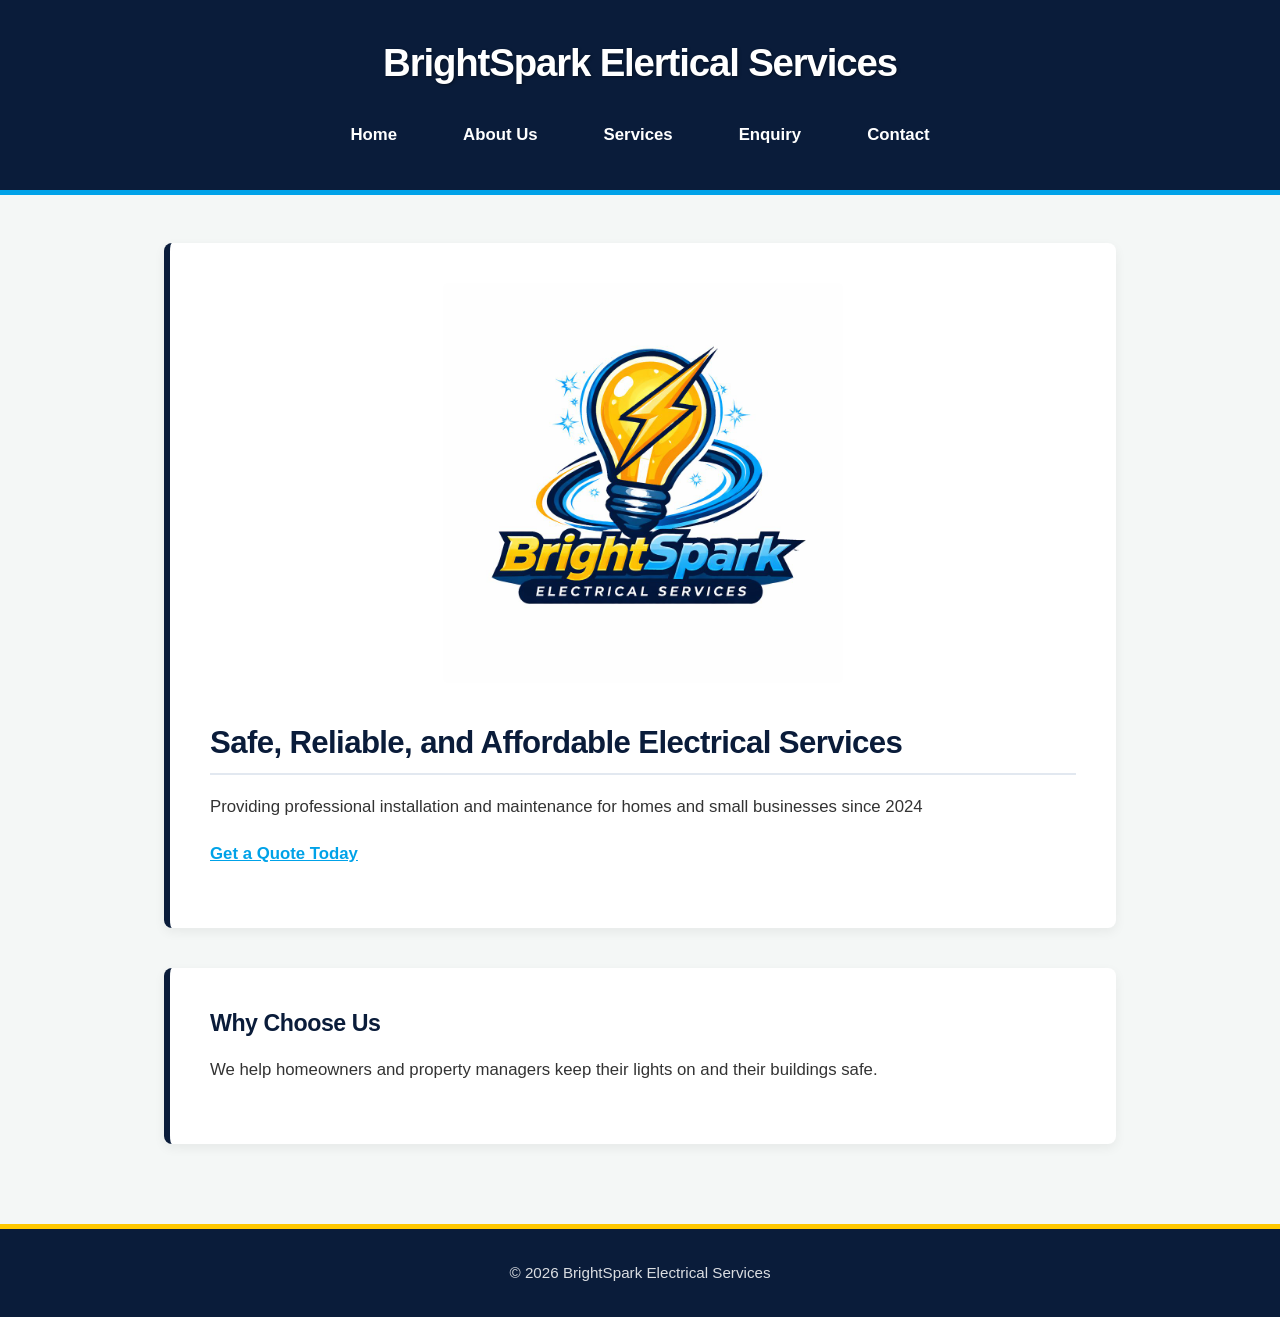
<file: BrightSpark_Website/HTML/index.html>
<!DOCTYPE html>
<html lang="en">
<head>
    <meta charset="UTF-8">
    <title>Electrician in Cape Town | BrightSpark Electrical Services</title>
    <meta name="description" content="BrightSpark Electrical Services provides safe, reliable, and affordable residential and commercial electrical installations, repairs, and maintenance in Kuilsriver and Cape Town.">
    <meta name="keywords" content="electrician Cape Town, electrical services Kuilsriver, residential electrician, commercial electrician, BrightSpark">
    <meta name="viewport" content="width=device-width, initial-scale=1.0">
    <link rel="stylesheet" href="../CSS/style.css">
     
</head>
<body>
    <header>
        <h1>BrightSpark Elertical Services</h1>
        <nav>
            <a href="index.html">Home</a>
            <a href="about.html">About Us</a>
            <a href="services.html">Services</a>
            <a href="enquiry.html">Enquiry</a>
            <a href="contact.html">Contact</a>
        </nav>
    </header>
    <main>
        <section>
        <img src="IMAGES/brightspark-electrical-logo.jpg" alt="BrightSpark Elertical Services logo" class="logo-large">

        <h2>Safe, Reliable, and Affordable Electrical Services</h2>

        <p>Providing professional installation and maintenance for homes and small businesses since 2024 </p>
        <p>
            <a href="enquiry.html"><strong>Get a Quote Today</strong></a>
        </p>
        </section> 
        <section>
            <h3>Why Choose Us</h3>
            <p>We help homeowners and property managers keep their lights on and their buildings safe.</p>
        </section>
    </main> 

    <footer>
        <p>&copy; 2026 BrightSpark Electrical Services</p>
    </footer>
  <script src="../js/script.js"></script>  
</body>
</html>
</file>
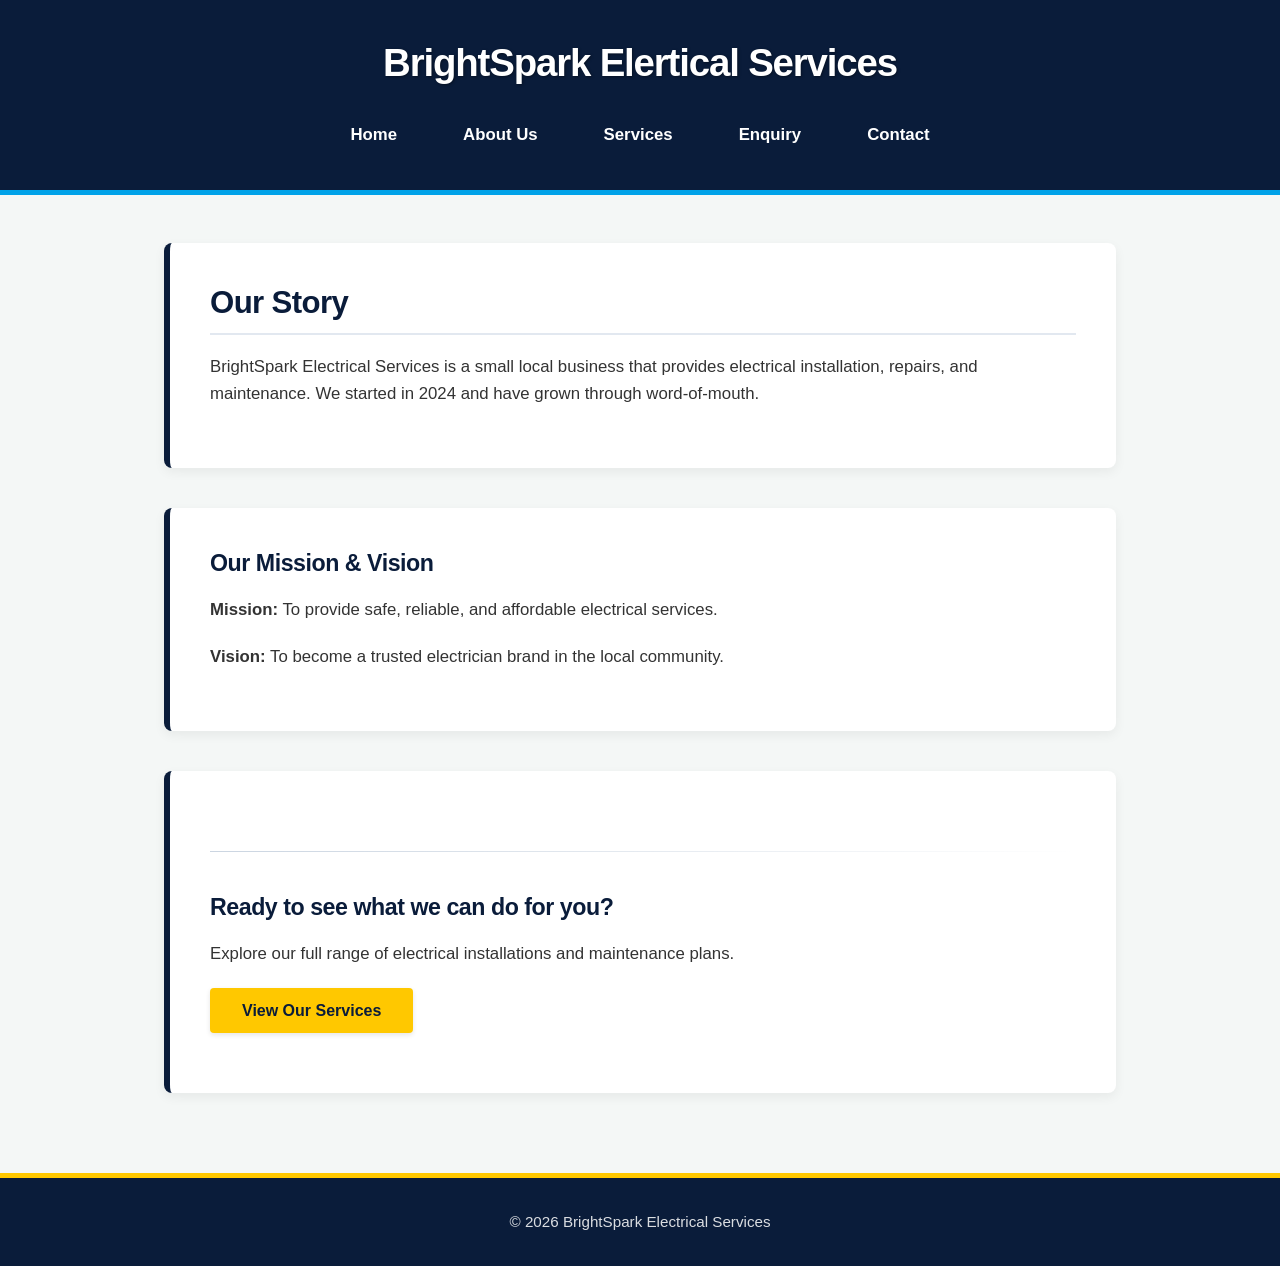
<file: BrightSpark_Website/HTML/about.html>
<!DOCTYPE html>
<html lang="en">
<head>
    <meta charset="UTF-8">
    <meta name="viewport" content="width=device-width, initial-scale=1.0">
    <meta name="description" content="Learn about BrightSpark Electrical Services, a trusted local electrician in Kuilsriver, Cape Town, providing safe and affordable electrical work since 2024.">
    <meta name="keywords" content="about BrightSpark, local electrician, Kuilsriver electrician, Cape Town electrical services">
    <title><title>About Us | BrightSpark Electrical Services</title></title>
     <link rel="stylesheet" href="../CSS/style.css">

</head>
<body> 
    <header>
        <h1>BrightSpark Elertical Services</h1>
        <nav>
            <a href="index.html">Home</a>
            <a href="about.html">About Us</a>
            <a href="services.html">Services</a>
            <a href="enquiry.html">Enquiry</a>
            <a href="contact.html">Contact</a>
        </nav>
    </header>

    <main>
         <section>
<h2>Our Story</h2>
<p>BrightSpark Electrical Services is a small local business that provides electrical installation, repairs, and maintenance. We started in 2024 and have grown through word-of-mouth.</p>
</section>

<section>
<h3>Our Mission & Vision</h3>
<p><strong>Mission:</strong> To provide safe, reliable, and affordable electrical services.</p>
<p><strong>Vision:</strong> To become a trusted electrician brand in the local community.</p>
</section>

<section>
<hr>
<h3>Ready to see what we can do for you?</h3>
<p>Explore our full range of electrical installations and maintenance plans.</p>
<p>
<a href="services.html">
<button type="button">View Our Services</button>
</a>
</p>
</section>
    </main> 

    <footer>
        <p>&copy; 2026 BrightSpark Electrical Services</p>
    </footer>
    <script src="../js/script.js"></script>
</body>
</html>
</file>
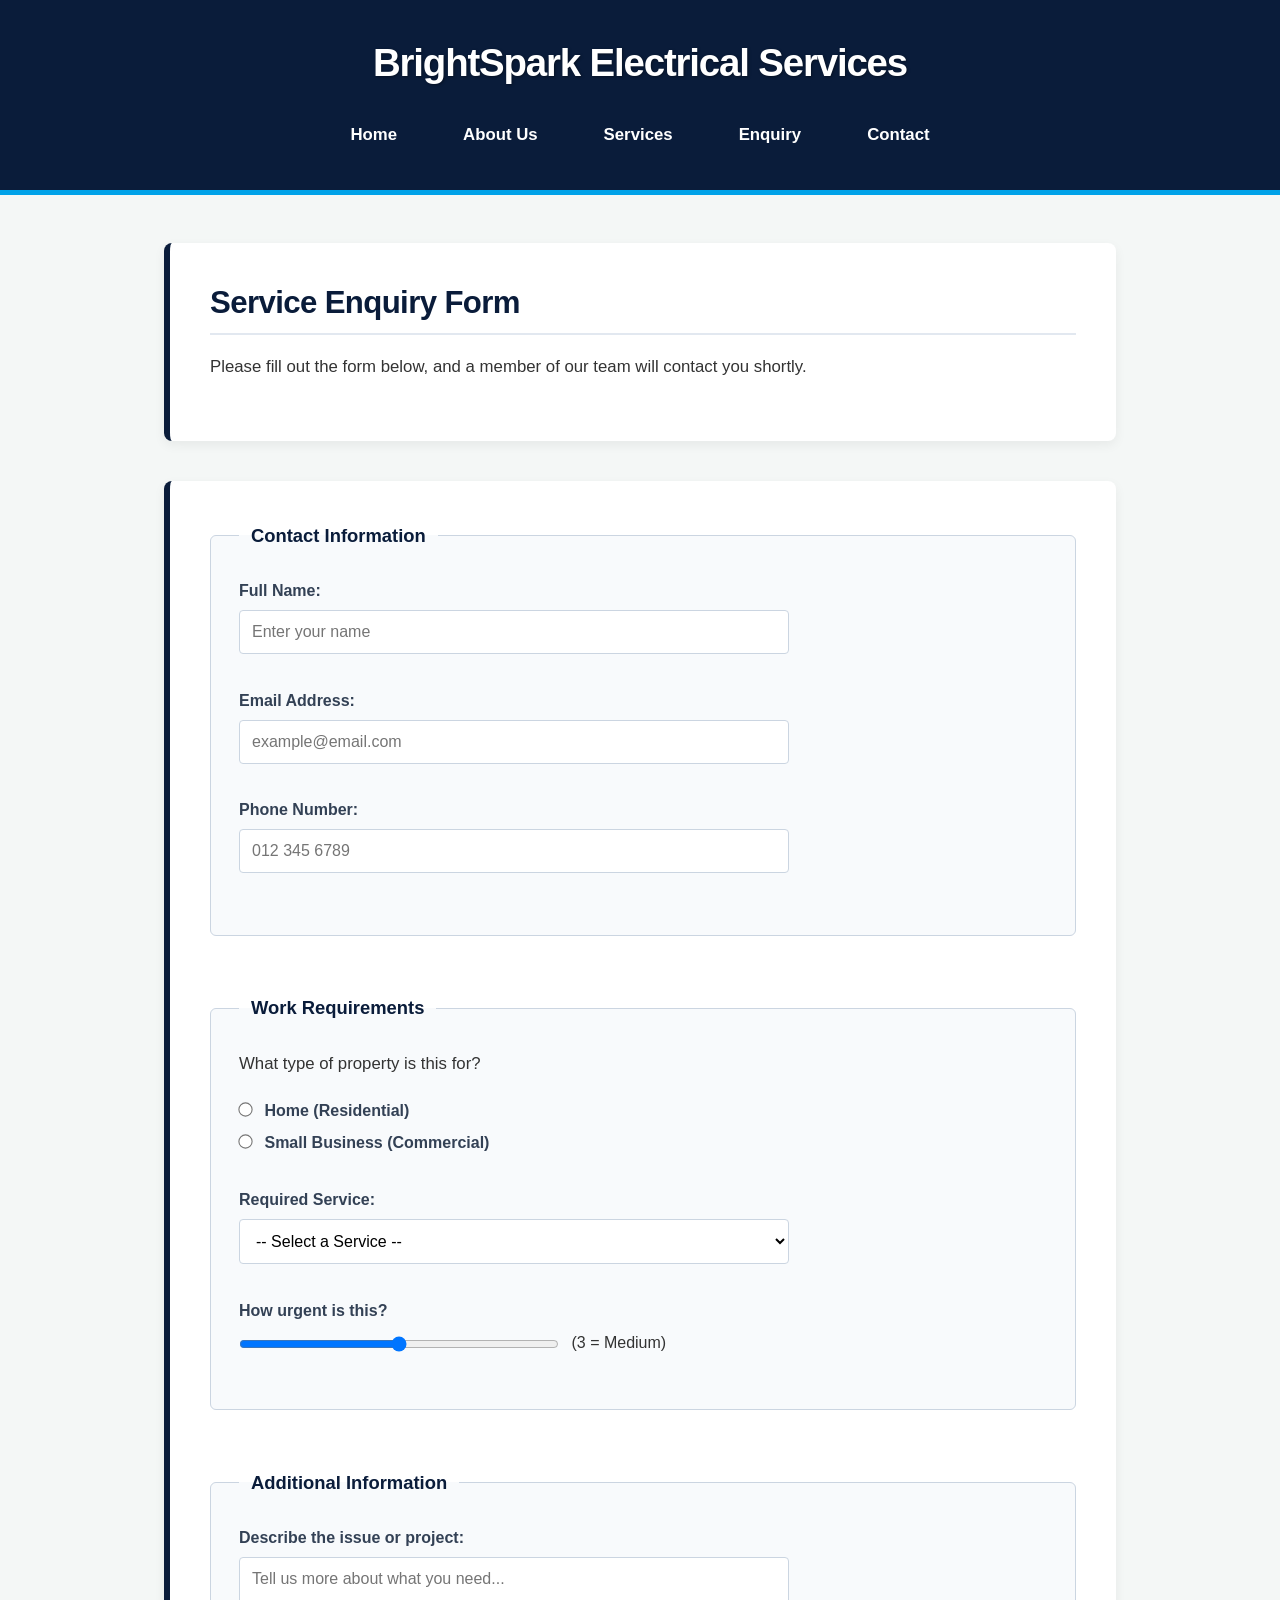
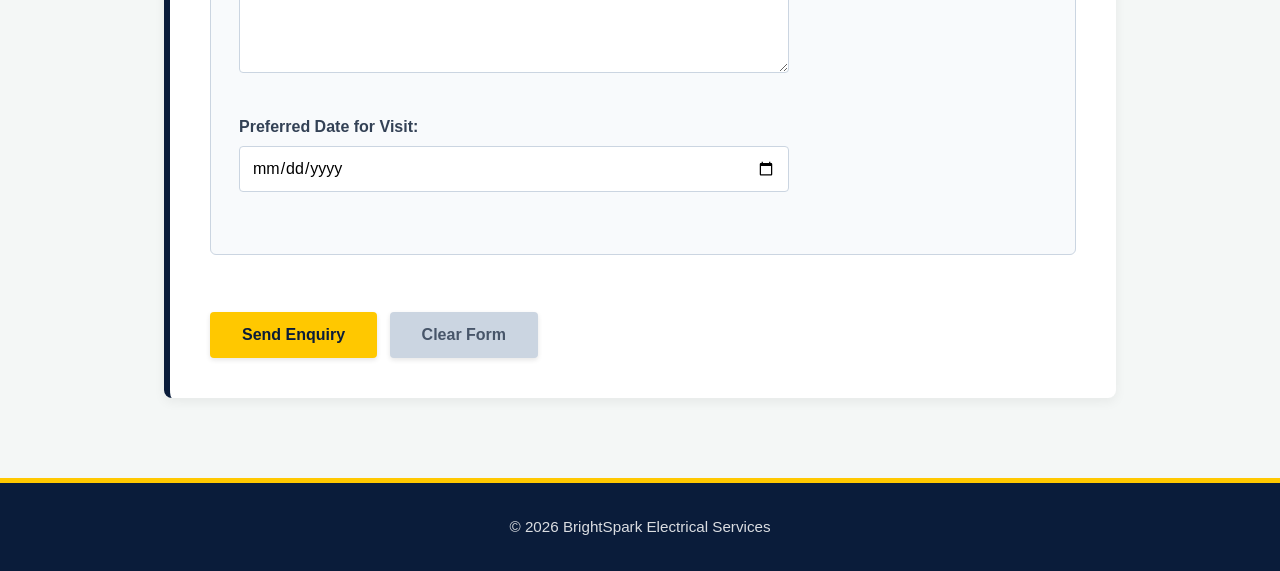
<file: BrightSpark_Website/HTML/enquiry.html>
<!DOCTYPE html>
<html lang="en">
<head>
    <meta charset="UTF-8">
    <meta name="viewport" content="width=device-width, initial-scale=1.0">
    <title>Enquiry | BrightSpark Electrical Services</title>
    <meta name="description" content="Submit a service enquiry to BrightSpark Electrical Services. Get a quote for electrical installations, repairs, and maintenance in Cape Town.">
    <meta name="keywords" content="electrical enquiry, get a quote, electrician Cape Town, BrightSpark enquiry">
    <link rel="stylesheet" href="../CSS/style.css"> 
</head>
<body>
    <header>
        <h1>BrightSpark Electrical Services</h1>
        <nav>
            <a href="index.html">Home</a>
            <a href="about.html">About Us</a>
            <a href="services.html">Services</a>
            <a href="enquiry.html">Enquiry</a>
            <a href="contact.html">Contact</a>
        </nav>
    </header> 

    <main>
        <section>
            <h2>Service Enquiry Form</h2>
            <p>Please fill out the form below, and a member of our team will contact you shortly.</p>
        </section>

        <section>
            <div id="enquiry-response" style="display: none;"></div>

            <form id="enquiryForm" action="https://formspree.io/f/mjgqwoyd" method="POST" novalidate>
                <fieldset>
                    <legend>Contact Information</legend>
                    <label for="fname">Full Name:</label><br>
                    <input type="text" id="fname" name="name" placeholder="Enter your name"><br>
                    <span id="fname-error" class="error-message"></span><br>

                    <label for="u-email">Email Address:</label><br>
                    <input type="email" id="u-email" name="email" placeholder="example@email.com"><br>
                    <span id="email-error" class="error-message"></span><br>

                    <label for="u-phone">Phone Number:</label><br>
                    <input type="tel" id="u-phone" name="phone" placeholder="012 345 6789"><br>
                    <span id="phone-error" class="error-message"></span><br>
                </fieldset>

                <br>

                <fieldset>
                    <legend>Work Requirements</legend>
                    <p>What type of property is this for?</p>
                    <input type="radio" id="res" name="property-type" value="Residential">
                    <label for="res">Home (Residential)</label><br>
                    <input type="radio" id="comm" name="property-type" value="Commercial">
                    <label for="comm">Small Business (Commercial)</label><br>
                    <span id="prop-error" class="error-message"></span><br>

                    <label for="service-list">Required Service:</label><br>
                    <select id="service-list" name="service">
                        <option value="">-- Select a Service --</option>
                        <option value="Electrical Installation">Electrical Installation</option>
                        <option value="Electrical Repair">Electrical Repair</option>
                        <option value="Electrical Maintenance">Electrical Maintenance</option>
                    </select><br>
                    <span id="service-error" class="error-message"></span><br>

                    <label for="urgency">How urgent is this?</label><br>
                    <input type="range" id="urgency" name="urgency" min="1" max="5" value="3">
                    <span id="urgency-val">(3 = Medium)</span><br><br>
                </fieldset>

                <br>

                <fieldset>
                    <legend>Additional Information</legend>
                    <label for="details">Describe the issue or project:</label><br>
                    <textarea id="details" name="details" rows="5" cols="40" placeholder="Tell us more about what you need..."></textarea><br>
                    <span id="details-error" class="error-message"></span><br>

                    <label for="pref-date">Preferred Date for Visit:</label><br>
                    <input type="date" id="pref-date" name="preferred-date"><br>
                    <span id="date-error" class="error-message"></span><br>
                </fieldset>

                <br>
                <button type="submit">Send Enquiry</button>
                <button type="reset" id="enquiryReset">Clear Form</button>
            </form>
        </section>
    </main> 

    <footer>
        <p>&copy; 2026 BrightSpark Electrical Services</p>
    </footer>

    <script src="../js/script.js"></script>
</body>
</html>
</file>
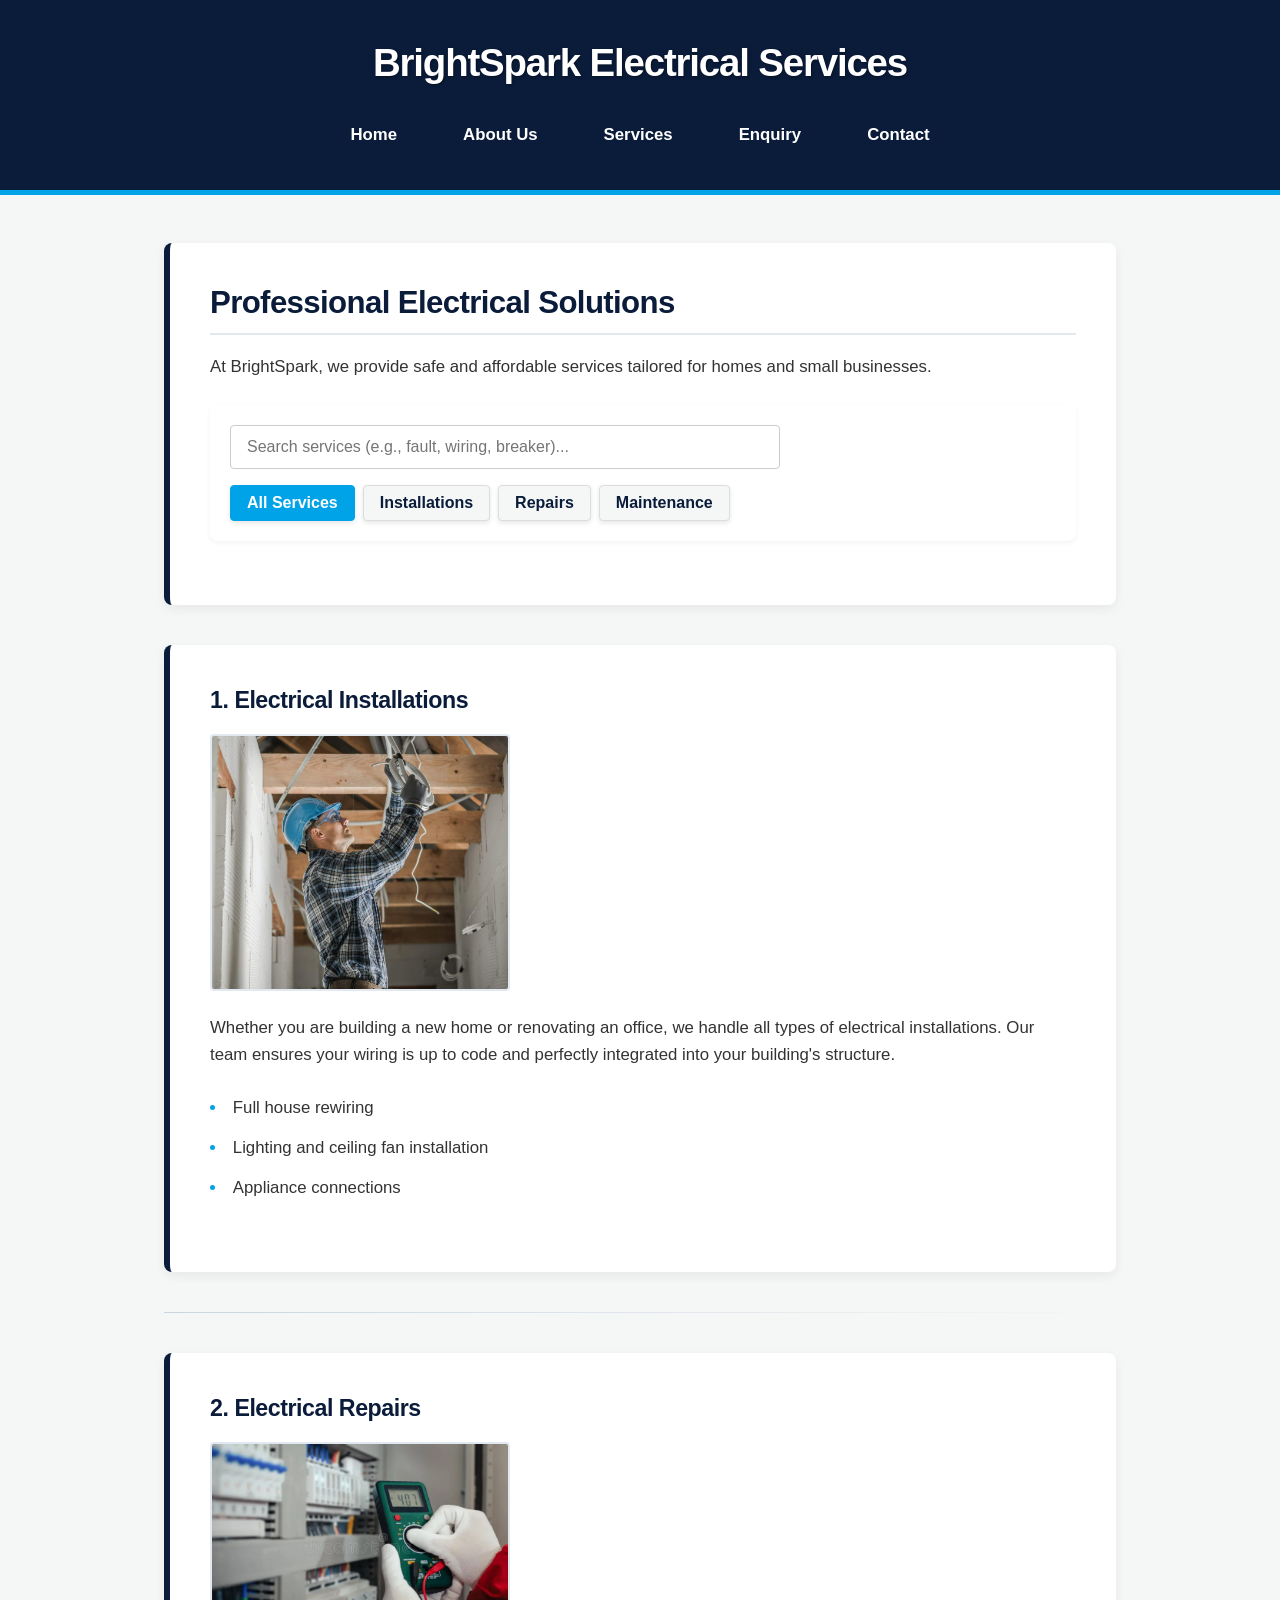
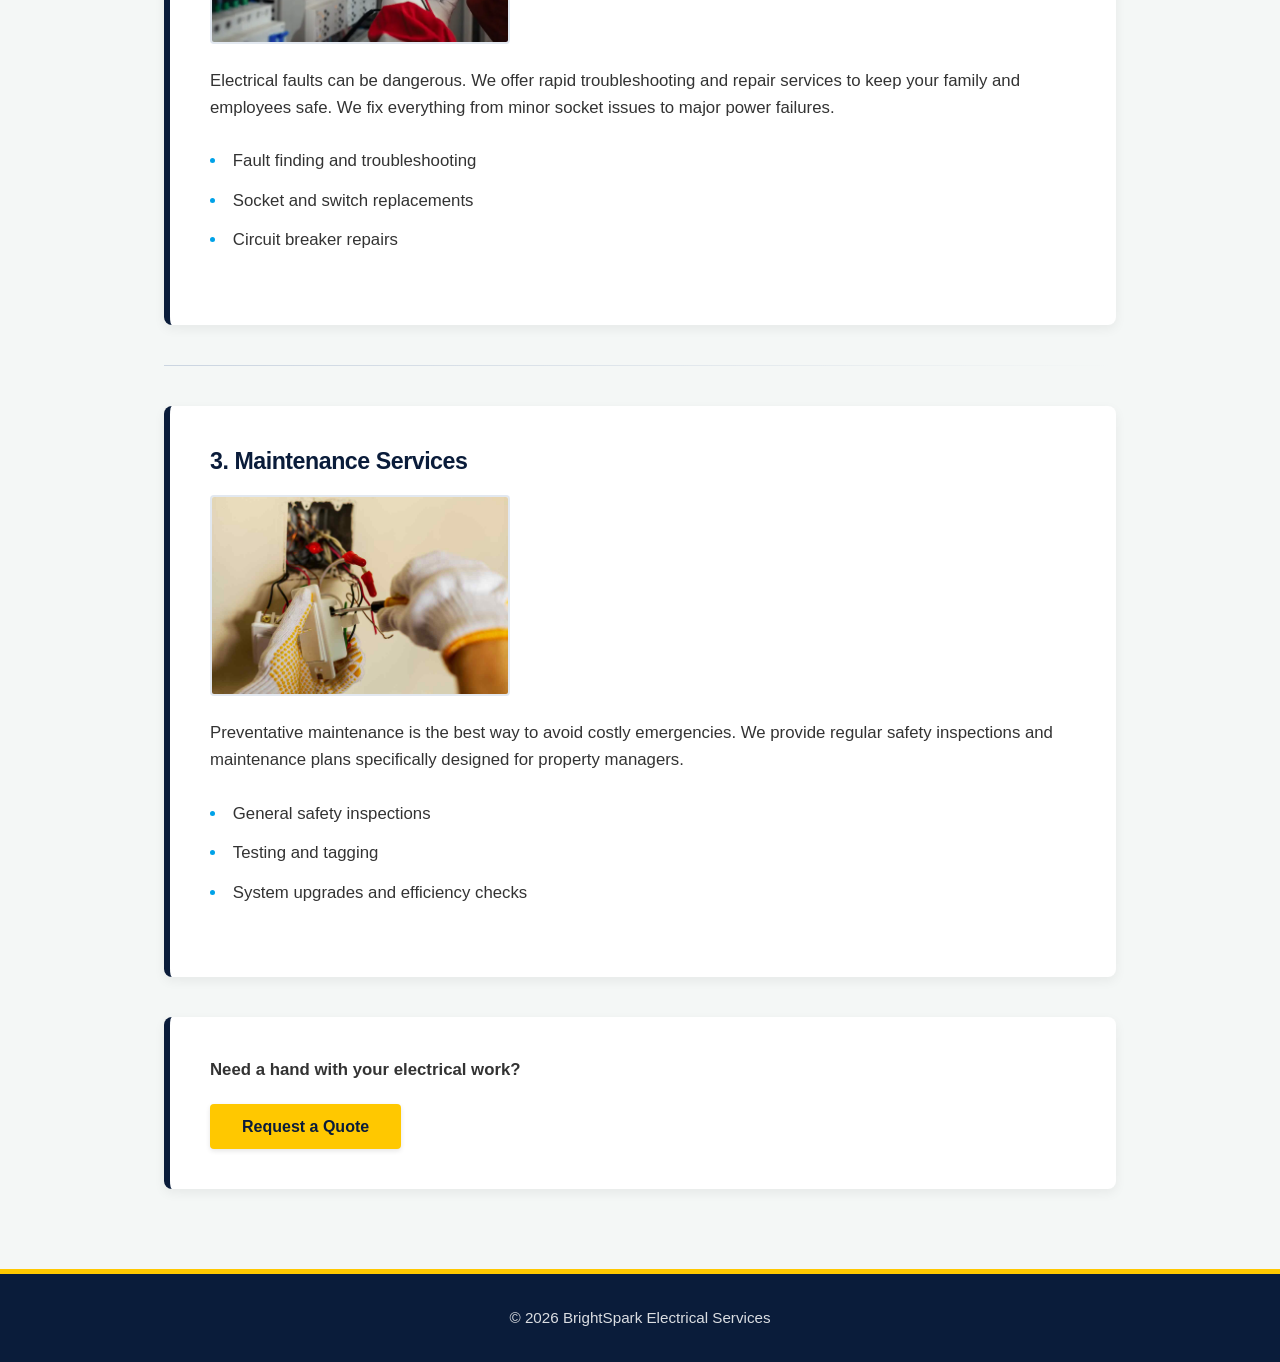
<file: BrightSpark_Website/HTML/services.html>
<!DOCTYPE html>
<html lang="en">
<head>
    <meta charset="UTF-8">
    <meta name="viewport" content="width=device-width, initial-scale=1.0">
    <title>Our Services | Installations, Repairs & Maintenance | BrightSpark</title>
    <meta name="description" content="Explore our professional electrical services including full house rewiring, fault finding, circuit breaker repairs, and preventative maintenance plans in Cape Town.">
    <meta name="keywords" content="electrical installation, electrical repairs Cape Town, circuit breaker repair, house rewiring, electrical maintenance, safety inspections">
    <link rel="stylesheet" href="../CSS/style.css">
</head>
<body>
    <header>
        <h1>BrightSpark Electrical Services</h1>
        <nav>
            <a href="index.html">Home</a>
            <a href="about.html">About Us</a>
            <a href="services.html">Services</a>
            <a href="enquiry.html">Enquiry</a>
            <a href="contact.html">Contact</a>
        </nav>
    </header>
    
    <main>
        <section>
            <h2>Professional Electrical Solutions</h2>
            <p>At BrightSpark, we provide safe and affordable services tailored for homes and small businesses.</p>
            
            <div class="filter-wrapper">
                <input type="text" id="serviceSearch" placeholder="Search services (e.g., fault, wiring, breaker)...">
                <div class="filter-buttons">
                    <button class="filter-btn active" data-filter="all">All Services</button>
                    <button class="filter-btn" data-filter="installation">Installations</button>
                    <button class="filter-btn" data-filter="repair">Repairs</button>
                    <button class="filter-btn" data-filter="maintenance">Maintenance</button>
                </div>
            </div>
        </section>

        <div id="servicesContainer">
            <section class="service-card" data-category="installation">
                <h3>1. Electrical Installations</h3>
                <img src="IMAGES/residential-electrical-installation.jpg" alt="Electrician installing a new circuit breaker panel" class="lightbox-trigger" width="300">
                <p>
                    Whether you are building a new home or renovating an office, we handle all types of electrical installations.
                    Our team ensures your wiring is up to code and perfectly integrated into your building's structure.
                </p>
                <ul>
                    <li>Full house rewiring</li>
                    <li>Lighting and ceiling fan installation</li>
                    <li>Appliance connections</li>
                </ul>
            </section>

            <hr class="service-divider">

            <section class="service-card" data-category="repair">
                <h3>2. Electrical Repairs</h3>
                <img src="IMAGES/electrical-fault-troubleshooting.webp" alt="Fixing a damaged wall socket and troubleshooting faults" class="lightbox-trigger" width="300">
                <p>
                    Electrical faults can be dangerous. We offer rapid troubleshooting and repair services to keep your
                    family and employees safe. We fix everything from minor socket issues to major power failures.
                </p>
                <ul>
                    <li>Fault finding and troubleshooting</li>
                    <li>Socket and switch replacements</li>
                    <li>Circuit breaker repairs</li>
                </ul>
            </section>

            <hr class="service-divider">

            <section class="service-card" data-category="maintenance">
                <h3>3. Maintenance Services</h3>
                <img src="IMAGES/wall-socket-maintenance.jpg" alt="Technician performing a safety inspection on hardware systems" class="lightbox-trigger" width="300">
                <p>
                    Preventative maintenance is the best way to avoid costly emergencies. We provide regular safety
                    inspections and maintenance plans specifically designed for property managers.
                </p>
                <ul>
                    <li>General safety inspections</li>
                    <li>Testing and tagging</li>
                    <li>System upgrades and efficiency checks</li>
                </ul>
            </section>
        </div>

        <section class="cta-section">
            <p><strong>Need a hand with your electrical work?</strong></p>
            <a href="enquiry.html"><button type="button" class="quote-btn">Request a Quote</button></a>
        </section>
    </main> 

    <div id="galleryLightbox" class="lightbox-modal">
        <span class="close-lightbox">&times;</span>
        <img class="lightbox-image-content" id="modalImg" alt="Expanded image preview">
        <div id="lightboxCaption"></div>
    </div>

    <footer>
        <p>&copy; 2026 BrightSpark Electrical Services</p>
    </footer>

    <script src="../js/script.js"></script>
</body>
</html>
</file>
<file: BrightSpark_Website/CSS/style.css>
/* ==========================================================================
1. VARIABLES & ACADEMIC 
========================================================================== */
:root {
/* Color Scheme Tokens from BrightSpark Logo */
--dark-blue: #0a1c3a;
--electric-blue: #00a2e8;
--bright-yellow: #ffc800;
--light-bg: #f4f7f6;
--white: #ffffff;
--text-color: #333333;
--text-muted: #555555;

/* Animation Transitions */
--transition: all 0.3s cubic-bezier(0.4, 0, 0.2, 1);
}

/* Academic Reset covering all elements and browser defaults */
*, *::before, *::after {
box-sizing: border-box;
margin: 0;
padding: 0;
}

html {
font-size: 100%; /* 16px standard browser baseline */
scroll-behavior: smooth;
-webkit-text-size-adjust: 100%;
}

body {
font-family: 'Segoe UI', Tahoma, Geneva, Verdana, sans-serif;
line-height: 1.6; 
color: var(--text-color);
background-color: var(--light-bg);
}

/* ==========================================================================
2. HEADER & STRUCTURAL NAVIGATION 
========================================================================== */
header {
background-color: var(--dark-blue);
color: var(--white);
padding: 2rem 1.5rem;
text-align: center;
border-bottom: 5px solid var(--electric-blue);
}

header h1 {
font-weight: 700;
color: var(--white);
text-shadow: 1px 1px 3px rgba(0,0,0,0.4);
margin-bottom: 1.2rem;
}

/* Layout technique: Flexbox configuration */
nav {
display: flex;
justify-content: center;
align-items: center;
gap: 1.5rem;
flex-wrap: wrap;
}

nav a {
color: var(--white);
text-decoration: none;
font-weight: 600;
font-size: 1.05rem;
padding: 0.5rem 1.25rem;
border-radius: 4px;
border: 1px solid transparent;
transition: var(--transition);
}

/*  Interactive Pseudo-classes (Nav Elements) */
nav a:hover {
background-color: var(--electric-blue);
color: var(--dark-blue);
}

nav a:focus {
outline: none;
border-color: var(--bright-yellow);
background-color: rgba(255, 255, 255, 0.1);
}

nav a:active {
transform: scale(0.95); /* Visual interactive press feedback */
}

/* ==========================================================================
3. TYPOGRAPHY SCALE & MAIN SECTIONS
========================================================================== */
main {
max-width: 1000px;
margin: 3rem auto;
padding: 0 1.5rem; /* Flexible boundary container spacing */
}

section {
background: var(--white);
padding: 2.5rem;
margin-bottom: 2.5rem;
border-radius: 8px;
box-shadow: 0 4px 12px rgba(0, 0, 0, 0.06);
border-left: 6px solid var(--dark-blue);
}

/* Harmoneous Typographic Scale using relative units*/
h1 {
font-size: 2.4rem;
letter-spacing: -0.03em;
}

h2, h3 {
color: var(--dark-blue);
font-weight: 700;
line-height: 1.3;
letter-spacing: -0.02em;
margin-bottom: 1.2rem;
}

h2 {
font-size: 1.95rem;
border-bottom: 2px solid #e2e8f0;
padding-bottom: 0.6rem;
}

h3 {
font-size: 1.45rem;
}

p {
margin-bottom: 1.25rem;
font-size: 1.05rem;
color: var(--text-color);
}

/* List Formatting */
ul {
list-style-position: inside;
margin-bottom: 1.5rem;
}

ul li {
padding: 0.4rem 0;
font-size: 1.05rem;
}

ul li::marker {
color: var(--electric-blue);
}

/* Decorative Divider Rule */
hr {
border: 0;
height: 1px;
background: linear-gradient(to right, #cbd5e1, transparent);
margin: 2.5rem 0;
}

/* ==========================================================================
4. RESPONSIBLE IMAGE FRAMEWORK 
========================================================================== */
main img {
max-width: 100%; /* Ensures dynamic responsiveness across devices */
height: auto;
border-radius: 6px;
margin-bottom: 1.5rem;
display: block;
border: 2px solid #e2e8f0;
}

/* Specific centering balance for your index branding banner */
img[alt*="logo"] {
display: block;
margin: 0 auto 2.5rem auto;
max-width: 100%;
height: auto;
border: none;
}

.logo-large {
    width: 400px;
    max-width: 90%;
    height: auto;
    display: block;
    margin: 0 auto 2.5rem auto;
}

/* ==========================================================================
5. DECORATIVE CALLS-TO-ACTION & LINK INTERACTION 
========================================================================== */
a {
color: var(--electric-blue);
transition: var(--transition);
}

a:hover {
color: var(--dark-blue);
}

/* Primary Action Target Controls */
button, .btn-link {
background-color: var(--bright-yellow);
color: var(--dark-blue);
border: none;
padding: 0.85rem 2rem;
font-size: 1rem;
font-weight: 700;
border-radius: 4px;
cursor: pointer;
box-shadow: 0 2px 5px rgba(0,0,0,0.1);
transition: var(--transition);
display: inline-block;
}

/* Interactive pseudo states */
button:hover {
background-color: var(--dark-blue);
color: var(--bright-yellow);
transform: translateY(-2px);
box-shadow: 0 4px 8px rgba(0,0,0,0.15);
}

button:focus {
outline: 3px solid var(--electric-blue);
outline-offset: 2px;
}

button:active {
transform: translateY(0);
box-shadow: 0 2px 4px rgba(0,0,0,0.1);
}

button[type="reset"] {
background-color: #cbd5e1;
color: #475569;
margin-left: 0.5rem;
}

button[type="reset"]:hover {
background-color: #94a3b8;
color: #0f172a;
}

/* Static Inline-Block Link Upgrade Wrapper */
strong a {
text-decoration: none;
background-color: var(--bright-yellow);
color: var(--dark-blue);
padding: 0.75rem 1.5rem;
border-radius: 4px;
display: inline-block;
transition: var(--transition);
}

strong a:hover {
background-color: var(--dark-blue);
color: var(--bright-yellow);
}

/* ==========================================================================
6. ENQUIRY FORM PROCESSING BLOCK 
========================================================================== */
fieldset {
border: 1px solid #cbd5e1;
border-radius: 6px;
padding: 1.75rem;
margin-bottom: 2rem;
background-color: #f8fafc;
}

legend {
font-weight: 700;
color: var(--dark-blue);
padding: 0 0.75rem;
font-size: 1.15rem;
}

label {
font-weight: 600;
display: inline-block;
margin-bottom: 0.4rem;
color: #334155;
}

/* Input Fields Processing Rules */
input[type="text"],
input[type="email"],
input[type="tel"],
input[type="date"],
select,
textarea {
width: 100%;
max-width: 550px; /* Constrains inputs cleanly on massive viewports */
padding: 0.75rem;
border: 1px solid #cbd5e1;
border-radius: 4px;
font-family: inherit;
font-size: 1rem;
margin-bottom: 0.5rem;
transition: var(--transition);
background-color: var(--white);
}

/* Focus interactive elements for form fields */
input:focus, select:focus, textarea:focus {
outline: none;
border-color: var(--electric-blue);
box-shadow: 0 0 0 3px rgba(0, 162, 232, 0.25);
}

input[type="radio"] {
margin-right: 0.5rem;
transform: scale(1.1);
}

input[type="range"] {
width: 100%;
max-width: 320px;
vertical-align: middle;
margin-right: 0.5rem;
}

textarea {
resize: vertical;
}

/* ==========================================================================
7. FOOTER SYSTEM
========================================================================== */
footer {
background-color: var(--dark-blue);
color: var(--white);
text-align: center;
padding: 2rem 1rem;
margin-top: 5rem;
border-top: 5px solid var(--bright-yellow);
}

footer p {
color: var(--white);
margin-bottom: 0;
font-size: 0.95rem;
opacity: 0.85;
}

iframe {
width: 100%;
max-width: 100%;
border-radius: 6px;
margin-top: 1rem;
box-shadow: 0 4px 6px rgba(0,0,0,0.05);
}

/* ==========================================================================
8. RESPONSIVE DESIGN BREAKPOINTS 
========================================================================== */

/*  Tablet Framework Breakpoint (max-width: 768px) */
@media screen and (max-width: 768px) {
html {
font-size: 93.75%; /* Scales entire document sizing scale cleanly to 15px */
}

main {
margin: 2rem auto;
}

section {
padding: 1.75rem;
margin-bottom: 1.75rem;
}

h1 { font-size: 2.1rem; }
h2 { font-size: 1.75rem; }
}

/* Mobile Framework Breakpoint (max-width: 480px) */
@media screen and (max-width: 480px) {
html {
font-size: 87.5%; /* Scales entire document text sizing cleanly to 14px */
} 

header {
padding: 1.5rem 1rem;
}

header h1 {
font-size: 1.75rem;
}

/* Fluid Navigation modification on small devices */
nav {
flex-direction: column;
width: 100%;
gap: 0.5rem;
}

nav a {
width: 100%;
text-align: center;
background-color: rgba(255, 255, 255, 0.04);
padding: 0.6rem 0;
}

section {
padding: 1.25rem;
border-left-width: 4px;
}

/* Scale command touch targets to fill mobile viewport widths smoothly */
button, .btn-link, strong a {
width: 100%;
text-align: center;
}

button[type="reset"] {
margin-left: 0;
margin-top: 0.75rem;
}  

section{
opacity:0;
transform:translateY(20px);
transition:1s;
}

section.show{
opacity:1;
transform:translateY(0);
} 
 
}
/* Map Layer Canvas Frame Layout */
#map {
    height: 380px;
    width: 100%;
    max-width: 650px;
    border: 2px solid var(--dark-blue);
    border-radius: 8px;
    margin: 1.2rem 0;
    box-shadow: 0 4px 10px rgba(0, 0, 0, 0.15);
}

/* Validation System Visual Formatting */
.error-message {
    color: #d9534f;
    font-size: 0.85rem;
    font-weight: 600;
    display: inline-block;
    margin-top: 0.25rem;
}

.success-box {
    background-color: #d4edda;
    color: #155724;
    border: 1px solid #c3e6cb;
    padding: 1.25rem;
    border-radius: 6px;
    margin-bottom: 1.5rem;
    animation: fadeIn 0.4s ease-in-out;
}

.loading-text {
    color: var(--electric-blue);
    font-style: italic;
    font-weight: bold;
    padding: 1rem 0;
}

@keyframes fadeIn {
    from { opacity: 0; transform: translateY(-5px); }
    to { opacity: 1; transform: translateY(0); }
} 

/* ==========================================================================
   9. SEARCH / INTERACTIVE FILTER SYSTEM COMPONENT SIZING
   ========================================================================== */
.filter-wrapper {
    margin: 1.5rem 0;
    background: var(--white);
    padding: 1.25rem;
    border-radius: 8px;
    box-shadow: 0 2px 5px rgba(0,0,0,0.05);
}

#serviceSearch {
    width: 100%;
    padding: 0.75rem 1rem;
    font-size: 1rem;
    border: 1px solid #ccc;
    border-radius: 4px;
    margin-bottom: 1rem;
    outline: none;
    transition: var(--transition);
}

#serviceSearch:focus {
    border-color: var(--electric-blue);
    box-shadow: 0 0 0 2px rgba(0, 162, 232, 0.2);
}

.filter-buttons {
    display: flex;
    gap: 0.5rem;
    flex-wrap: wrap;
}

.filter-btn {
    background-color: var(--light-bg);
    color: var(--dark-blue);
    border: 1px solid #ddd;
    padding: 0.5rem 1rem;
    border-radius: 4px;
    cursor: pointer;
    font-weight: 600;
    transition: var(--transition);
}

.filter-btn:hover {
    background-color: #e5ebe9;
}

.filter-btn.active {
    background-color: var(--electric-blue);
    color: var(--white);
    border-color: var(--electric-blue);
}

/* Make image triggers cursor-responsive */
.lightbox-trigger {
    cursor: pointer;
    border-radius: 4px;
    transition: var(--transition);
}

.lightbox-trigger:hover {
    transform: scale(1.02);
    box-shadow: 0 4px 12px rgba(0,0,0,0.15);
}

/* ==========================================================================
   10. MODAL LIGHTBOX DISPLAY LAYER FRAMEWORK
   ========================================================================== */
.lightbox-modal {
    display: none; /* Controlled dynamically by JavaScript */
    position: fixed;
    z-index: 2000; /* Layers standard body elements safely */
    left: 0;
    top: 0;
    width: 100%;
    height: 100%;
    background-color: rgba(10, 28, 58, 0.9); /* Styled tint match using --dark-blue token */
    flex-direction: column;
    align-items: center;
    justify-content: center;
    padding: 2rem;
    box-sizing: border-box;
}

.lightbox-image-content {
    max-width: 85%;
    max-height: 75%;
    border-radius: 4px;
    border: 3px solid var(--white);
    box-shadow: 0 5px 25px rgba(0,0,0,0.5);
    animation: zoomEffect 0.3s cubic-bezier(0.4, 0, 0.2, 1);
}

#lightboxCaption {
    margin-top: 1rem;
    color: var(--white);
    font-size: 1.1rem;
    font-weight: bold;
    text-align: center;
    max-width: 80%;
}

.close-lightbox {
    position: absolute;
    top: 1.5rem;
    right: 2.5rem;
    color: var(--white);
    font-size: 3rem;
    font-weight: bold;
    cursor: pointer;
    transition: var(--transition);
    user-select: none;
}

.close-lightbox:hover {
    color: var(--bright-yellow);
}

@keyframes zoomEffect {
    from { transform: scale(0.9); opacity: 0; }
    to { transform: scale(1); opacity: 1; }
}

/* Map Layer Canvas Frame Layout from Previous Turn */
#map {
    height: 380px;
    width: 100%;
    max-width: 650px;
    border: 2px solid var(--dark-blue);
    border-radius: 8px;
    margin: 1.2rem 0;
    box-shadow: 0 4px 10px rgba(0, 0, 0, 0.15);
}

/* Validation System Visual Formatting */
.error-message {
    color: #d9534f;
    font-size: 0.85rem;
    font-weight: 600;
    display: inline-block;
    margin-top: 0.25rem;
}

.success-box {
    background-color: #d4edda;
    color: #155724;
    border: 1px solid #c3e6cb;
    padding: 1.25rem;
    border-radius: 6px;
    margin-bottom: 1.5rem;
    animation: fadeIn 0.4s ease-in-out;
}

.loading-text {
    color: var(--electric-blue);
    font-style: italic;
    font-weight: bold;
    padding: 1rem 0;
}

@keyframes fadeIn {
    from { opacity: 0; transform: translateY(-5px); }
    to { opacity: 1; transform: translateY(0); }
} 

/* ==========================================================================
   11. FLUID MOBILE RESPONSIVENESS OVERRIDES (Max-Width: 480px)
   ========================================================================== */
@media screen and (max-width: 480px) {
    /* Prevent the entire viewport from breaking sideways */
    html, body {
        overflow-x: hidden;
        width: 100%;
    }

    /* Tighter content margins so layout elements have breathing room */
    main {
        margin: 1rem auto !important;
        padding: 0 0.25rem !important;
    }

    section {
        padding: 1rem !important;
        margin-bottom: 1rem !important;
    }

    /* Force all layout components to respect boundary walls */
    * {
        max-width: 100%;
    }

    /* Fluid Image Scaling: Overrides hardcoded pixel values cleanly */
    img, .lightbox-trigger {
        max-width: 100% !important;
        height: auto !important;
        width: auto !important;
        display: block;
        margin: 0 auto 1rem auto;
    }

    /* Prevent text elements and titles from clipping */
    h1 {
        font-size: 1.8rem !important;
        text-align: center;
    }

    h2 {
        font-size: 1.4rem !important;
    }

    /* Wrap header links into clean rows if they run out of space */
    nav {
        display: flex !important;
        flex-wrap: wrap !important;
        justify-content: center !important;
        gap: 0.5rem !important;
        padding: 0.5rem 0 !important;
    }

    nav a {
        padding: 0.4rem 0.6rem !important;
        font-size: 0.85rem !important;
    }

    /* Form Fields and Fieldsets optimization */
    fieldset {
        padding: 0.75rem !important;
        margin: 0 0 1rem 0 !important;
        box-sizing: border-box;
    }

    input[type="text"],
    input[type="email"],
    input[type="tel"],
    input[type="date"],
    select,
    textarea {
        width: 100% !important;
        box-sizing: border-box !important;
        font-size: 1rem !important; /* Prevents iOS auto-zoom on select input fields */
    }

    /* Align UI Filter button layout elements */
    .filter-buttons {
        justify-content: center;
        gap: 0.4rem;
    }

    .filter-btn {
        width: 100%; /* Stacks filter controls for simple finger-tapping on mobile */
        text-align: center;
    }
}
</file>
